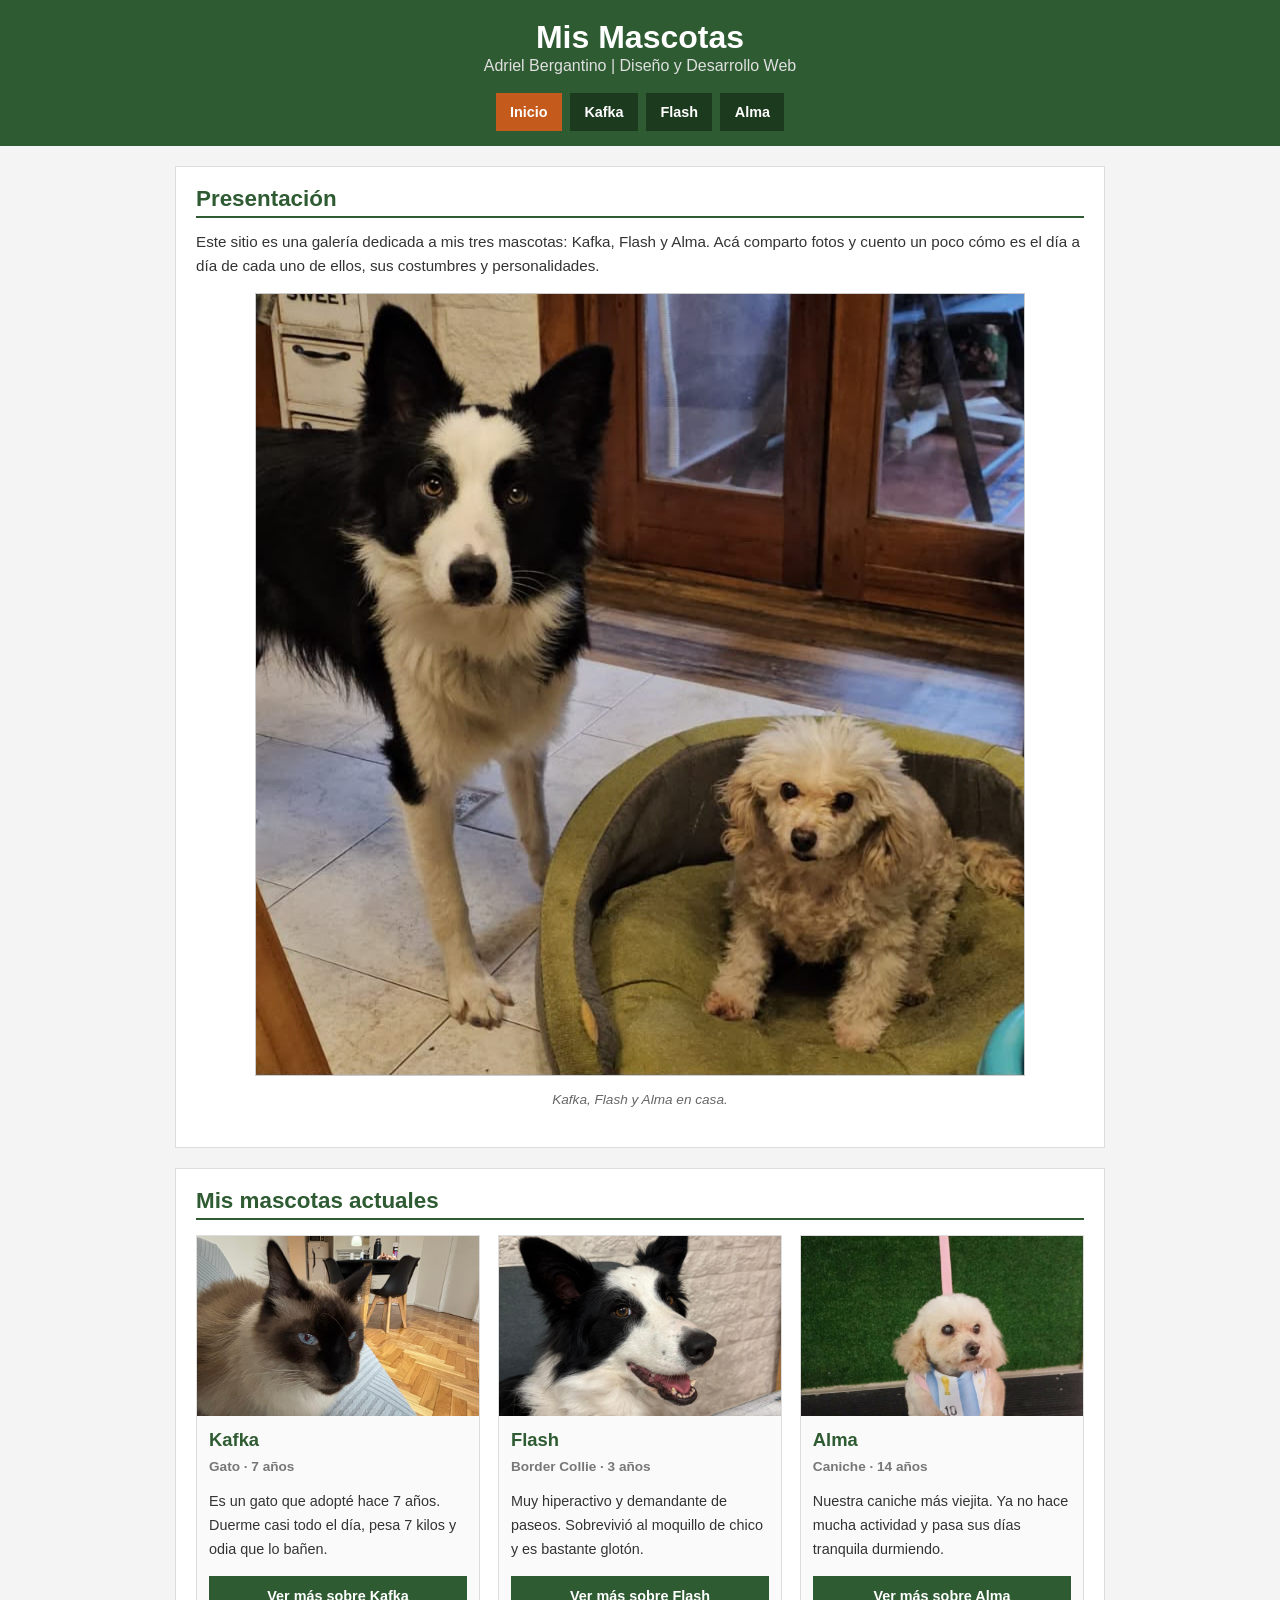
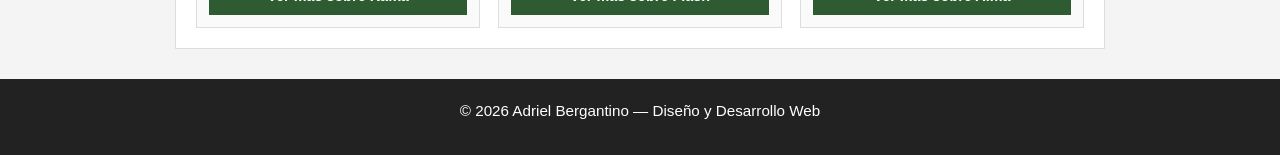
<file: index.html>
<!DOCTYPE html>
<html lang="es">
<head>
    <meta charset="UTF-8">
    <meta name="viewport" content="width=device-width, initial-scale=1.0">
    <title>Mis Mascotas — Inicio</title>
    <link rel="stylesheet" href="css/style.css">
</head>
<body>

    <header>
        <h1>Mis Mascotas</h1>
        <p>Adriel Bergantino | Diseño y Desarrollo Web</p>
        <nav>
            <a href="index.html" class="nav-link activo">Inicio</a>
            <a href="kafka.html" class="nav-link">Kafka</a>
            <a href="flash.html" class="nav-link">Flash</a>
            <a href="alma.html" class="nav-link">Alma</a>
        </nav>
    </header>

    <main>
        <section>
            <h2>Presentación</h2>
            <p>
                Este sitio es una galería dedicada a mis tres mascotas: Kafka, Flash y Alma. Acá comparto fotos y cuento un poco cómo es el día a día de cada uno de ellos, sus costumbres y personalidades.
            </p>

            <figure class="imagen-principal">
                <img src="img/portada.jpg" alt="Foto principal de mis mascotas">
                <figcaption>Kafka, Flash y Alma en casa.</figcaption>
            </figure>
        </section>

        <section>
            <h2>Mis mascotas actuales</h2>
            <div class="galeria-tarjetas">
                <div class="tarjeta">
                    <img src="img/kafka-1.jpg" alt="Foto de Kafka">
                    <div class="tarjeta-info">
                        <h3>Kafka</h3>
                        <span class="tarjeta-subtitulo">Gato · 7 años</span>
                        <p>Es un gato que adopté hace 7 años. Duerme casi todo el día, pesa 7 kilos y odia que lo bañen.</p>
                        <a href="kafka.html" class="btn">Ver más sobre Kafka</a>
                    </div>
                </div>

                <div class="tarjeta">
                    <img src="img/flash-1.jpg" alt="Foto de Flash">
                    <div class="tarjeta-info">
                        <h3>Flash</h3>
                        <span class="tarjeta-subtitulo">Border Collie · 3 años</span>
                        <p>Muy hiperactivo y demandante de paseos. Sobrevivió al moquillo de chico y es bastante glotón.</p>
                        <a href="flash.html" class="btn">Ver más sobre Flash</a>
                    </div>
                </div>

                <div class="tarjeta">
                    <img src="img/alma-1.jpg" alt="Foto de Alma">
                    <div class="tarjeta-info">
                        <h3>Alma</h3>
                        <span class="tarjeta-subtitulo">Caniche · 14 años</span>
                        <p>Nuestra caniche más viejita. Ya no hace mucha actividad y pasa sus días tranquila durmiendo.</p>
                        <a href="alma.html" class="btn">Ver más sobre Alma</a>
                    </div>
                </div>
            </div>
        </section>
    </main>

    <footer>
        <p>&copy; 2026 Adriel Bergantino — Diseño y Desarrollo Web</p>
    </footer>

</body>
</html>
</file>
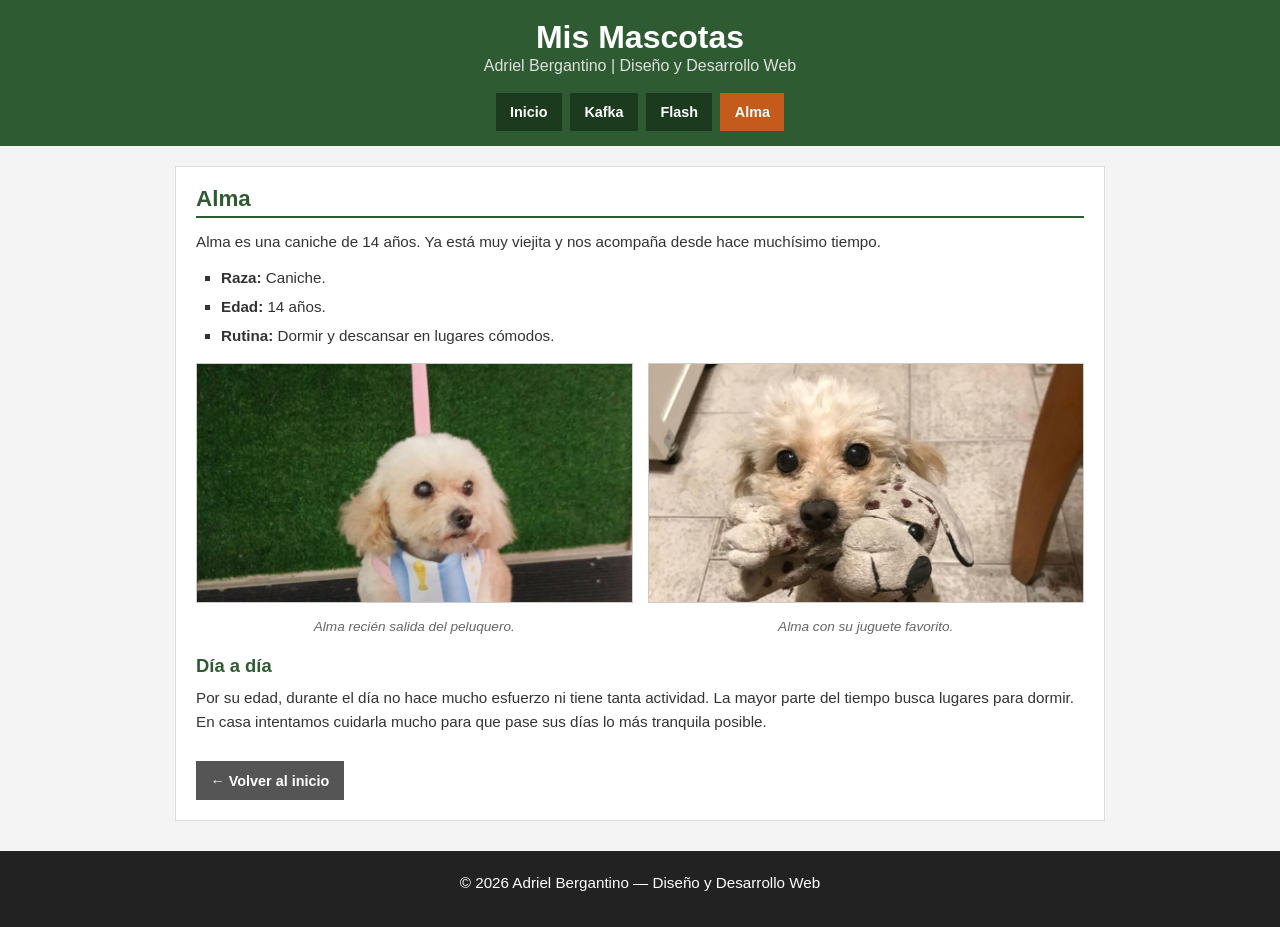
<file: alma.html>
<!DOCTYPE html>
<html lang="es">
<head>
    <meta charset="UTF-8">
    <meta name="viewport" content="width=device-width, initial-scale=1.0">
    <title>Alma — Mis Mascotas</title>
    <link rel="stylesheet" href="css/style.css">
</head>
<body>

    <header>
        <h1>Mis Mascotas</h1>
        <p>Adriel Bergantino | Diseño y Desarrollo Web</p>
        <nav>
            <a href="index.html" class="nav-link">Inicio</a>
            <a href="kafka.html" class="nav-link">Kafka</a>
            <a href="flash.html" class="nav-link">Flash</a>
            <a href="alma.html" class="nav-link activo">Alma</a>
        </nav>
    </header>

    <main>
        <section class="detalle-box">
            <h2>Alma</h2>
            <p>
                Alma es una caniche de 14 años. Ya está muy viejita y nos acompaña desde hace muchísimo tiempo.
            </p>

            <ul class="datos-lista">
                <li><strong>Raza:</strong> Caniche.</li>
                <li><strong>Edad:</strong> 14 años.</li>
                <li><strong>Rutina:</strong> Dormir y descansar en lugares cómodos.</li>
            </ul>

            <div class="fotos-grid">
                <figure>
                    <img src="img/alma-1.jpg" alt="Alma posando">
                    <figcaption>Alma recién salida del peluquero.</figcaption>
                </figure>
                <figure>
                    <img src="img/alma-2.jpg" alt="Alma jugando">
                    <figcaption>Alma con su juguete favorito.</figcaption>
                </figure>
            </div>

            <h3>Día a día</h3>
            <p>
                Por su edad, durante el día no hace mucho esfuerzo ni tiene tanta actividad. La mayor parte del tiempo busca lugares para dormir. En casa intentamos cuidarla mucho para que pase sus días lo más tranquila posible.
            </p>

            <a href="index.html" class="btn btn-volver">&larr; Volver al inicio</a>
        </section>
    </main>

    <footer>
        <p>&copy; 2026 Adriel Bergantino — Diseño y Desarrollo Web</p>
    </footer>

</body>
</html>
</file>
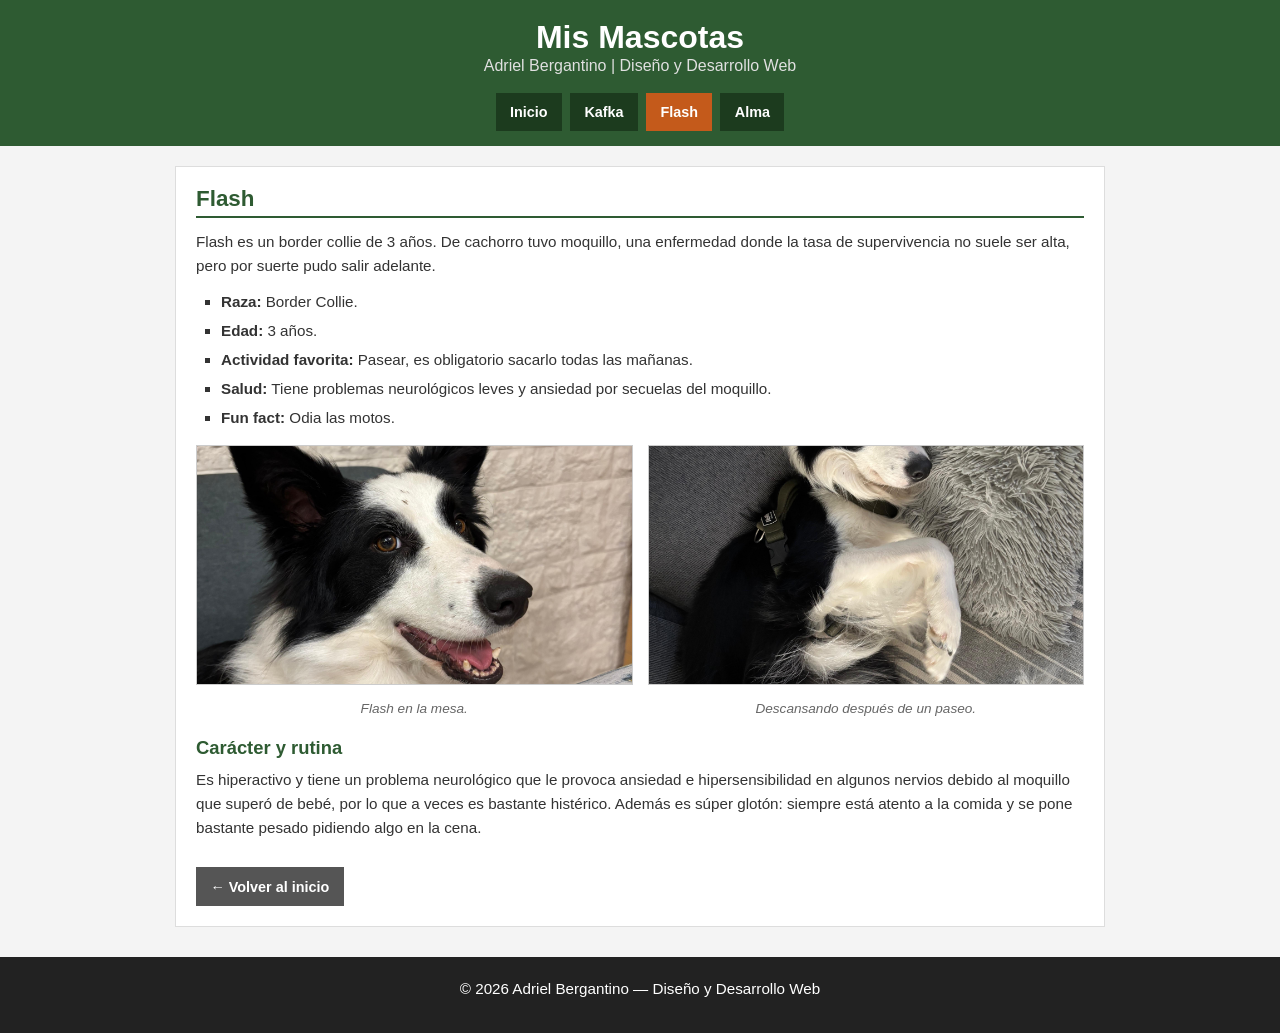
<file: flash.html>
<!DOCTYPE html>
<html lang="es">
<head>
    <meta charset="UTF-8">
    <meta name="viewport" content="width=device-width, initial-scale=1.0">
    <title>Flash — Mis Mascotas</title>
    <link rel="stylesheet" href="css/style.css">
</head>
<body>

    <header>
        <h1>Mis Mascotas</h1>
        <p>Adriel Bergantino | Diseño y Desarrollo Web</p>
        <nav>
            <a href="index.html" class="nav-link">Inicio</a>
            <a href="kafka.html" class="nav-link">Kafka</a>
            <a href="flash.html" class="nav-link activo">Flash</a>
            <a href="alma.html" class="nav-link">Alma</a>
        </nav>
    </header>

    <main>
        <section class="detalle-box">
            <h2>Flash</h2>
            <p>
                Flash es un border collie de 3 años. De cachorro tuvo moquillo, una enfermedad donde la tasa de supervivencia no suele ser alta, pero por suerte pudo salir adelante.
            </p>

            <ul class="datos-lista">
                <li><strong>Raza:</strong> Border Collie.</li>
                <li><strong>Edad:</strong> 3 años.</li>
                <li><strong>Actividad favorita:</strong> Pasear, es obligatorio sacarlo todas las mañanas.</li>
                <li><strong>Salud:</strong> Tiene problemas neurológicos leves y ansiedad por secuelas del moquillo.</li>
                <li><strong>Fun fact:</strong> Odia las motos.</li>
            </ul>

            <div class="fotos-grid">
                <figure>
                    <img src="img/flash-1.jpg" alt="Flash posando">
                    <figcaption>Flash en la mesa.</figcaption>
                </figure>
                <figure>
                    <img src="img/flash-2.jpg" alt="Flash jugando">
                    <figcaption>Descansando después de un paseo.</figcaption>
                </figure>
            </div>

            <h3>Carácter y rutina</h3>
            <p>
                Es hiperactivo y tiene un problema neurológico que le provoca ansiedad e hipersensibilidad en algunos nervios debido al moquillo que superó de bebé, por lo que a veces es bastante histérico. Además es súper glotón: siempre está atento a la comida y se pone bastante pesado pidiendo algo en la cena.
            </p>

            <a href="index.html" class="btn btn-volver">&larr; Volver al inicio</a>
        </section>
    </main>

    <footer>
        <p>&copy; 2026 Adriel Bergantino — Diseño y Desarrollo Web</p>
    </footer>

</body>
</html>
</file>
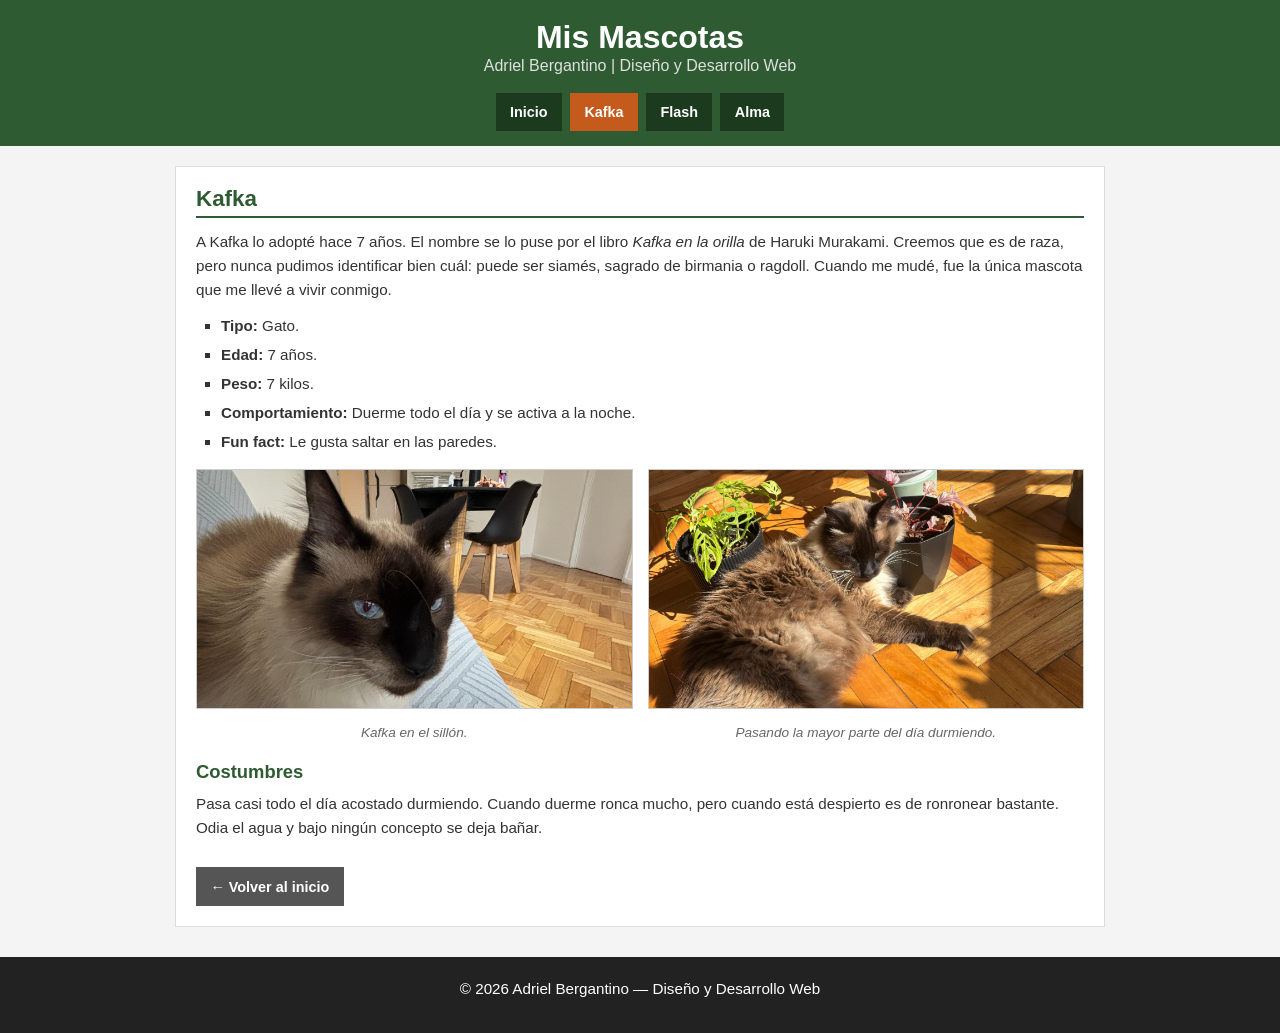
<file: kafka.html>
<!DOCTYPE html>
<html lang="es">
<head>
    <meta charset="UTF-8">
    <meta name="viewport" content="width=device-width, initial-scale=1.0">
    <title>Kafka — Mis Mascotas</title>
    <link rel="stylesheet" href="css/style.css">
</head>
<body>

    <header>
        <h1>Mis Mascotas</h1>
        <p>Adriel Bergantino | Diseño y Desarrollo Web</p>
        <nav>
            <a href="index.html" class="nav-link">Inicio</a>
            <a href="kafka.html" class="nav-link activo">Kafka</a>
            <a href="flash.html" class="nav-link">Flash</a>
            <a href="alma.html" class="nav-link">Alma</a>
        </nav>
    </header>

    <main>
        <section class="detalle-box">
            <h2>Kafka</h2>
            <p>
                A Kafka lo adopté hace 7 años. El nombre se lo puse por el libro <em>Kafka en la orilla</em> de Haruki Murakami. Creemos que es de raza, pero nunca pudimos identificar bien cuál: puede ser siamés, sagrado de birmania o ragdoll. Cuando me mudé, fue la única mascota que me llevé a vivir conmigo.
            </p>

            <ul class="datos-lista">
                <li><strong>Tipo:</strong> Gato.</li>
                <li><strong>Edad:</strong> 7 años.</li>
                <li><strong>Peso:</strong> 7 kilos.</li>
                <li><strong>Comportamiento:</strong> Duerme todo el día y se activa a la noche.</li>
                <li><strong>Fun fact:</strong> Le gusta saltar en las paredes.</li>
            </ul>

            <div class="fotos-grid">
                <figure>
                    <img src="img/kafka-1.jpg" alt="Kafka despierto">
                    <figcaption>Kafka en el sillón.</figcaption>
                </figure>
                <figure>
                    <img src="img/kafka-2.jpg" alt="Kafka durmiendo">
                    <figcaption>Pasando la mayor parte del día durmiendo.</figcaption>
                </figure>
            </div>

            <h3>Costumbres</h3>
            <p>
                Pasa casi todo el día acostado durmiendo. Cuando duerme ronca mucho, pero cuando está despierto es de ronronear bastante. Odia el agua y bajo ningún concepto se deja bañar.
            </p>

            <a href="index.html" class="btn btn-volver">&larr; Volver al inicio</a>
        </section>
    </main>

    <footer>
        <p>&copy; 2026 Adriel Bergantino — Diseño y Desarrollo Web</p>
    </footer>

</body>
</html>
</file>
<file: css/style.css>
* {
    margin: 0;
    padding: 0;
    box-sizing: border-box;
}

body {
    font-family: Arial, Helvetica, sans-serif;
    background-color: #f4f4f4;
    color: #333333;
    line-height: 1.5em;
    font-size: 16px;
}

header {
    background-color: #2e5b32;
    color: white;
    text-align: center;
    padding: 25px 15px 15px;
}

header h1 {
    font-size: 2rem;
    margin-bottom: 5px;
}

header p {
    font-size: 1rem;
    color: #e0e0e0;
    margin-bottom: 15px;
}

nav {
    display: flex;
    justify-content: center;
    gap: 8px;
    flex-wrap: wrap;
}

.nav-link {
    background-color: #1c3b1e;
    color: white;
    text-decoration: none;
    padding: 0.5em 1em;
    font-size: 0.9rem;
    font-weight: bold;
    border: none;
}

.nav-link:hover {
    background-color: #c45a1b;
}

.nav-link.activo {
    background-color: #c45a1b;
}

main {
    max-width: 960px;
    margin: 20px auto;
    padding: 0 15px;
}

section {
    background-color: white;
    padding: 20px;
    margin-bottom: 20px;
    border: 1px solid #dddddd;
}

h2 {
    color: #2e5b32;
    font-size: 1.4rem;
    margin-bottom: 12px;
    border-bottom: 2px solid #2e5b32;
    padding-bottom: 5px;
}

h3 {
    color: #2e5b32;
    font-size: 1.15rem;
    margin-top: 15px;
    margin-bottom: 8px;
}

p {
    font-size: 0.95rem;
    margin-bottom: 12px;
}

.imagen-principal {
    text-align: center;
    margin: 15px 0;
}

.imagen-principal img {
    max-width: 100%;
    height: auto;
    border: 1px solid #cccccc;
}

.imagen-principal figcaption {
    font-size: 0.85rem;
    color: #666666;
    margin-top: 5px;
    font-style: italic;
}

.galeria-tarjetas {
    display: flex;
    justify-content: space-between;
    gap: 15px;
    margin-top: 15px;
}

.tarjeta {
    background-color: #fafafa;
    border: 1px solid #dddddd;
    width: 32%;
    display: flex;
    flex-direction: column;
}

.tarjeta img {
    width: 100%;
    height: 180px;
    object-fit: cover;
}

.tarjeta-info {
    padding: 12px;
    display: flex;
    flex-direction: column;
    flex-grow: 1;
}

.tarjeta-info h3 {
    margin-top: 0;
    margin-bottom: 3px;
}

.tarjeta-subtitulo {
    font-size: 0.85rem;
    color: #777777;
    margin-bottom: 10px;
    font-weight: bold;
}

.tarjeta-info p {
    font-size: 0.9rem;
    margin-bottom: 15px;
    flex-grow: 1;
}

.btn {
    display: inline-block;
    background-color: #2e5b32;
    color: white;
    text-decoration: none;
    padding: 0.5em 1em;
    font-size: 0.9rem;
    font-weight: bold;
    text-align: center;
    border: none;
}

.btn:hover {
    background-color: #c45a1b;
}

.btn-volver {
    background-color: #555555;
    margin-top: 15px;
}

.btn-volver:hover {
    background-color: #333333;
}

.detalle-box {
    background-color: white;
    padding: 20px;
    border: 1px solid #dddddd;
    margin-bottom: 20px;
}

.datos-lista {
    list-style: square;
    margin: 10px 0 15px 25px;
}

.datos-lista li {
    font-size: 0.95rem;
    margin-bottom: 5px;
}

.fotos-grid {
    display: flex;
    gap: 15px;
    margin: 15px 0;
}

.fotos-grid figure {
    width: 50%;
    text-align: center;
}

.fotos-grid img {
    width: 100%;
    height: 240px;
    object-fit: cover;
    border: 1px solid #cccccc;
}

.fotos-grid figcaption {
    font-size: 0.85rem;
    color: #666666;
    margin-top: 5px;
    font-style: italic;
}

footer {
    background-color: #222222;
    color: white;
    text-align: center;
    padding: 20px;
    font-size: 0.9rem;
    margin-top: 30px;
}

@media (max-width: 768px) {
    nav {
        flex-direction: column;
    }

    nav .nav-link {
        text-align: center;
    }

    .galeria-tarjetas {
        flex-direction: column;
    }

    .tarjeta {
        width: 100%;
    }

    .fotos-grid {
        flex-direction: column;
    }

    .fotos-grid figure {
        width: 100%;
    }
}
</file>
